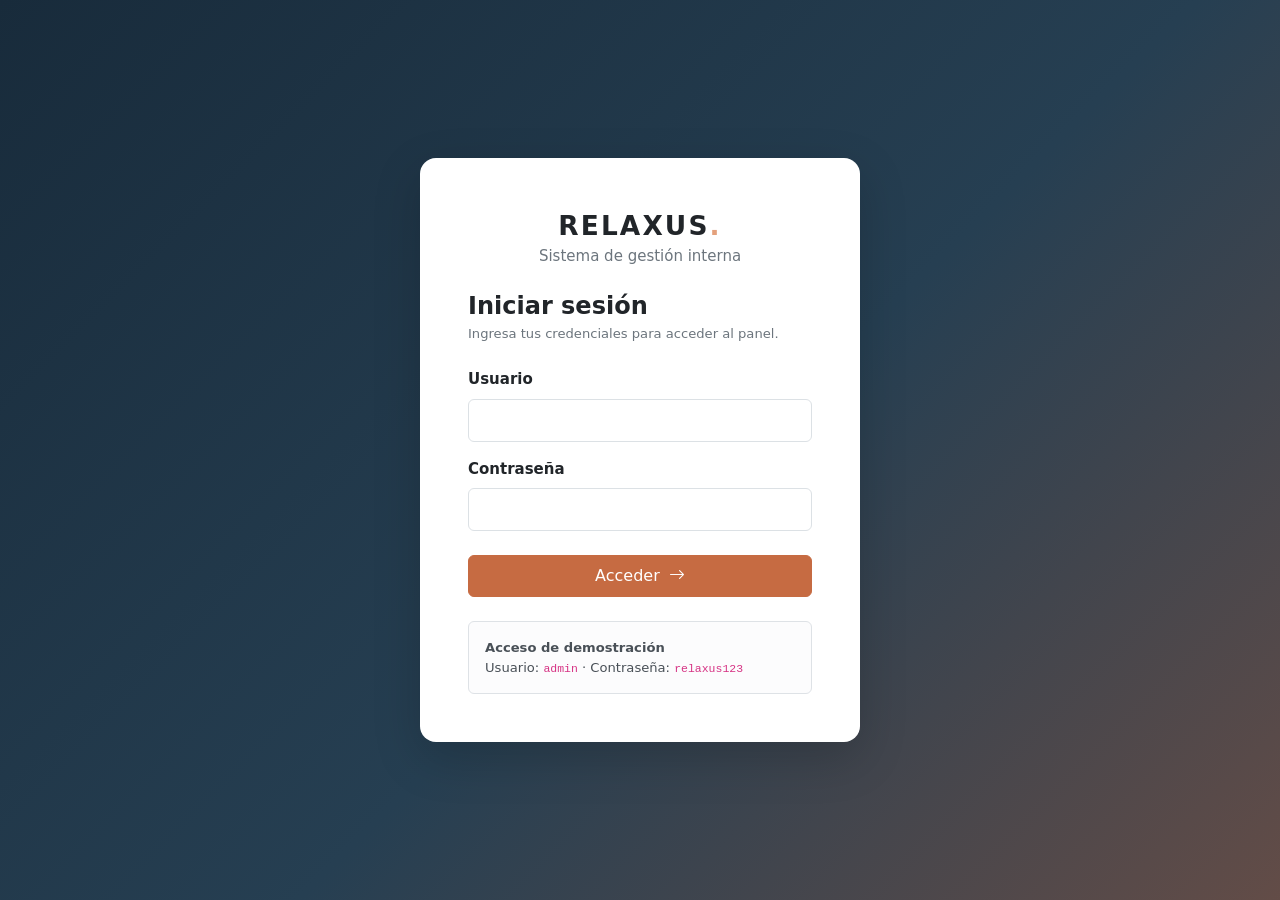
<file: index.html>
<!doctype html><html lang="es"><head><meta charset="utf-8"><meta name="viewport" content="width=device-width, initial-scale=1"><title>Acceso | Relaxus</title>
<link href="https://cdn.jsdelivr.net/npm/bootstrap@5.3.3/dist/css/bootstrap.min.css" rel="stylesheet"><link href="https://cdn.jsdelivr.net/npm/bootstrap-icons@1.11.3/font/bootstrap-icons.min.css" rel="stylesheet"><link href="css/estilos.css" rel="stylesheet"></head>
<body><main class="login-shell"><section class="card login-card shadow-lg"><div class="card-body p-4 p-md-5"><div class="text-center mb-4"><div class="login-brand">RELAXUS<span class="brand-dot">.</span></div><p class="text-secondary mb-0">Sistema de gestión interna</p></div><h1 class="h4 fw-bold mb-1">Iniciar sesión</h1><p class="text-secondary small mb-4">Ingresa tus credenciales para acceder al panel.</p><div id="loginMessage"></div>
<form id="loginForm" novalidate><div class="mb-3"><label for="usuario" class="form-label">Usuario</label><input class="form-control" id="usuario" name="usuario" autocomplete="username" required><div class="invalid-feedback">Ingresa tu usuario.</div></div>
<div class="mb-4"><label for="contrasena" class="form-label">Contraseña</label><input type="password" class="form-control" id="contrasena" name="contrasena" autocomplete="current-password" required minlength="4"><div class="invalid-feedback">Ingresa una contraseña de al menos 4 caracteres.</div></div>
<button class="btn btn-relaxus w-100 py-2" type="submit">Acceder <i class="bi bi-arrow-right ms-1"></i></button></form>
<div class="alert alert-light border small mt-4 mb-0"><strong>Acceso de demostración</strong><br>Usuario: <code>admin</code> · Contraseña: <code>relaxus123</code></div>
</div></section></main><script src="https://cdn.jsdelivr.net/npm/bootstrap@5.3.3/dist/js/bootstrap.bundle.min.js"></script>
<script>document.querySelector("#loginForm").addEventListener("submit",e=>{e.preventDefault();const f=e.currentTarget;f.classList.add("was-validated");if(!f.checkValidity())return;const u=document.querySelector("#usuario").value.trim();const p=document.querySelector("#contrasena").value;if(u==="admin"&&p==="relaxus123"){sessionStorage.setItem("relaxus_user",u);location.href="panel.html";}else{document.querySelector("#loginMessage").innerHTML='<div class="alert alert-danger" role="alert">Usuario o contraseña incorrectos. Revisa tus datos e inténtalo nuevamente.</div>';}});</script></body></html>
</file>
<file: css/estilos.css>
:root{--rx-ink:#17212b;--rx-deep:#182b3b;--rx-accent:#c66b42;--rx-paper:#f4f1eb;--rx-muted:#687681;--rx-line:#e5e8eb}
*{box-sizing:border-box} body{font-family:Inter,system-ui,-apple-system,"Segoe UI",sans-serif;background:#f6f7f8;color:var(--rx-ink);font-size:15px}
.navbar-relaxus{background:var(--rx-deep)}.navbar-brand{font-weight:800;letter-spacing:.06em}.brand-dot{color:#e4a17c}
.sidebar-link{display:flex;align-items:center;gap:.65rem;padding:.7rem .85rem;color:#d9e0e5;text-decoration:none;border-radius:.65rem;margin:.15rem 0}
.sidebar-link:hover,.sidebar-link.active{background:#31485b;color:#fff}.sidebar{background:var(--rx-deep);min-height:calc(100vh - 58px)}
.page-wrap{min-height:calc(100vh - 58px)}.page-title{font-weight:750;letter-spacing:-.03em}.eyebrow{text-transform:uppercase;letter-spacing:.13em;font-size:.7rem;font-weight:800;color:var(--rx-accent)}
.card{border:1px solid var(--rx-line);border-radius:1rem;box-shadow:0 5px 18px rgba(24,43,59,.035)}.stat-icon{width:42px;height:42px;border-radius:12px;display:grid;place-items:center;background:#f6e9e2;color:#9b4c2c}
.btn-relaxus{background:var(--rx-accent);border-color:var(--rx-accent);color:white}.btn-relaxus:hover{background:#a95532;border-color:#a95532;color:white}
.table thead th{font-size:.75rem;text-transform:uppercase;letter-spacing:.06em;color:#66737e;background:#f8f9fa;white-space:nowrap}
.form-label{font-weight:650}.form-control,.form-select{min-height:43px;border-color:#dce1e5}.form-control:focus,.form-select:focus{border-color:#c66b42;box-shadow:0 0 0 .2rem rgba(198,107,66,.13)}
.stock-pill{font-weight:700}.empty-state{padding:2.5rem 1rem;text-align:center;color:var(--rx-muted)}
.login-shell{min-height:100vh;background:linear-gradient(135deg,#182b3b 0%,#263f52 55%,#a65b3b 150%);display:grid;place-items:center;padding:1.25rem}
.login-card{width:min(100%,440px);border:0}.login-brand{font-size:1.65rem;font-weight:850;letter-spacing:.08em}
.footer-relaxus{color:#87939d;font-size:.8rem}.quick-link{color:inherit;text-decoration:none}.quick-link:hover{color:var(--rx-accent)}
:focus-visible{outline:3px solid #e2a17d!important;outline-offset:2px}
@media(max-width:767.98px){.sidebar{min-height:auto}.sidebar .nav-list{display:grid;grid-template-columns:repeat(2,minmax(0,1fr));gap:.15rem}.sidebar-link{font-size:.86rem;padding:.6rem}.content-area{padding:1rem!important}.page-title{font-size:1.65rem}}
</file>
